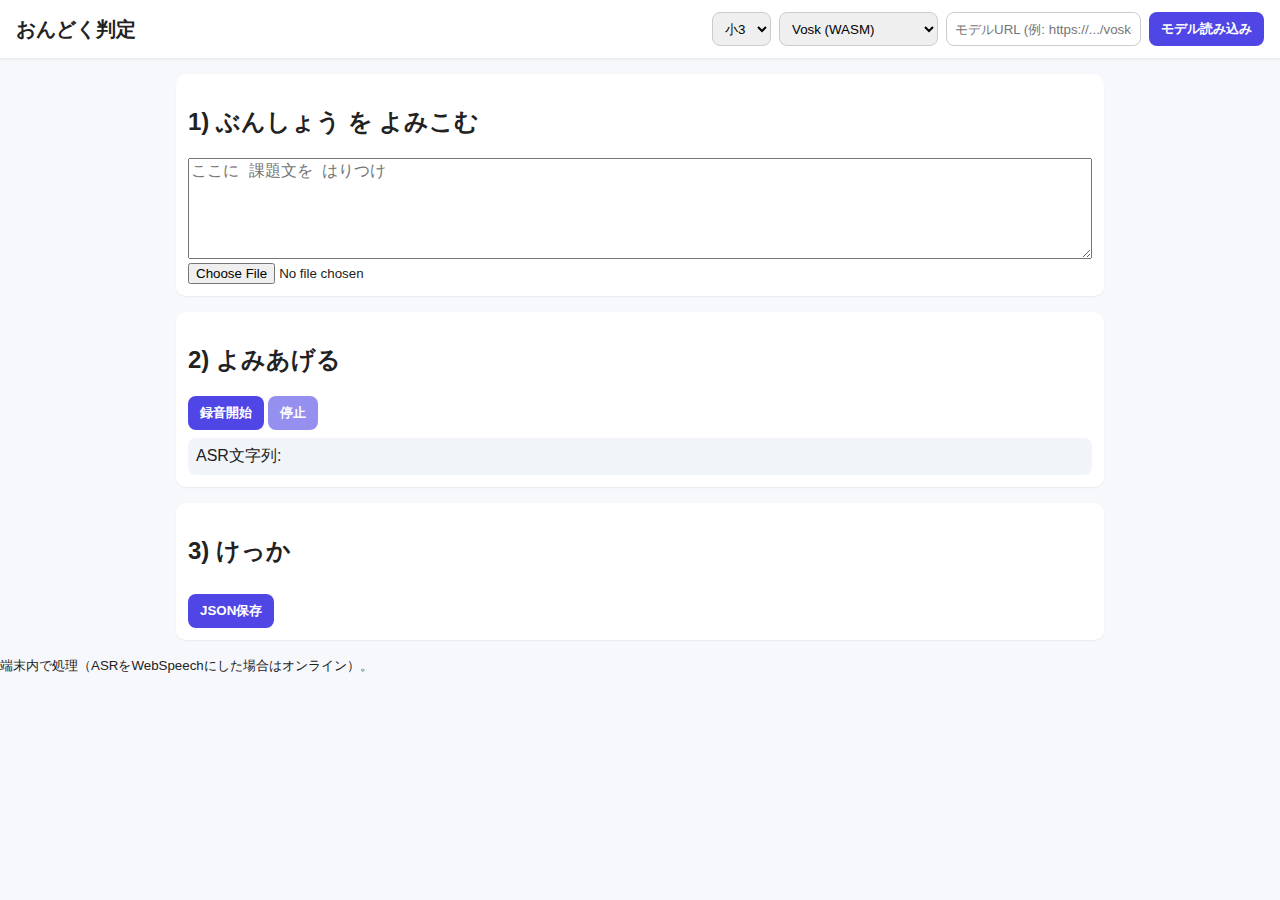
<file: web/index.html>
<!doctype html>
<html lang="ja">
<head>
  <meta charset="utf-8" />
  <meta name="viewport" content="width=device-width, initial-scale=1" />
  <title>おんどく判定（PWA）</title>
  <link rel="manifest" href="manifest.webmanifest">
  <link rel="stylesheet" href="style.css" />
</head>
<body>
  <header>
    <h1>おんどく判定</h1>
    <div class="toolbar">
      <select id="grade">
        <option value="g1">小1</option>
        <option value="g2">小2</option>
        <option value="g3" selected>小3</option>
        <option value="g4">小4</option>
        <option value="g5">小5</option>
        <option value="g6">小6</option>
      </select>
      <select id="asrMode">
        <option value="vosk">Vosk (WASM)</option>
        <option value="webspeech">WebSpeech (online)</option>
      </select>
      <input id="modelUrl" type="text" placeholder="モデルURL (例: https://.../vosk-model-small-ja-0.22)" />
      <button id="loadModelBtn">モデル読み込み</button>
    </div>
  </header>

  <main>
    <section class="panel">
      <h2>1) ぶんしょう を よみこむ</h2>
      <textarea id="refText" rows="5" placeholder="ここに 課題文を はりつけ"></textarea>
      <input type="file" id="refFile" accept=".txt" />
    </section>

    <section class="panel">
      <h2>2) よみあげる</h2>
      <div>
        <button id="startBtn">録音開始</button>
        <button id="stopBtn" disabled>停止</button>
        <span id="status"></span>
      </div>
      <div class="live">
        <div>ASR文字列: <span id="hypText"></span></div>
      </div>
    </section>

    <section class="panel">
      <h2>3) けっか</h2>
      <div id="result"></div>
      <div id="diff" class="diff"></div>
      <div style="margin-top:8px">
        <button id="exportJson">JSON保存</button>
      </div>
    </section>
  </main>

  <footer>
    <small>端末内で処理（ASRをWebSpeechにした場合はオンライン）。</small>
  </footer>

  <script type="module" src="app.js"></script>
</body>
</html>
</file>
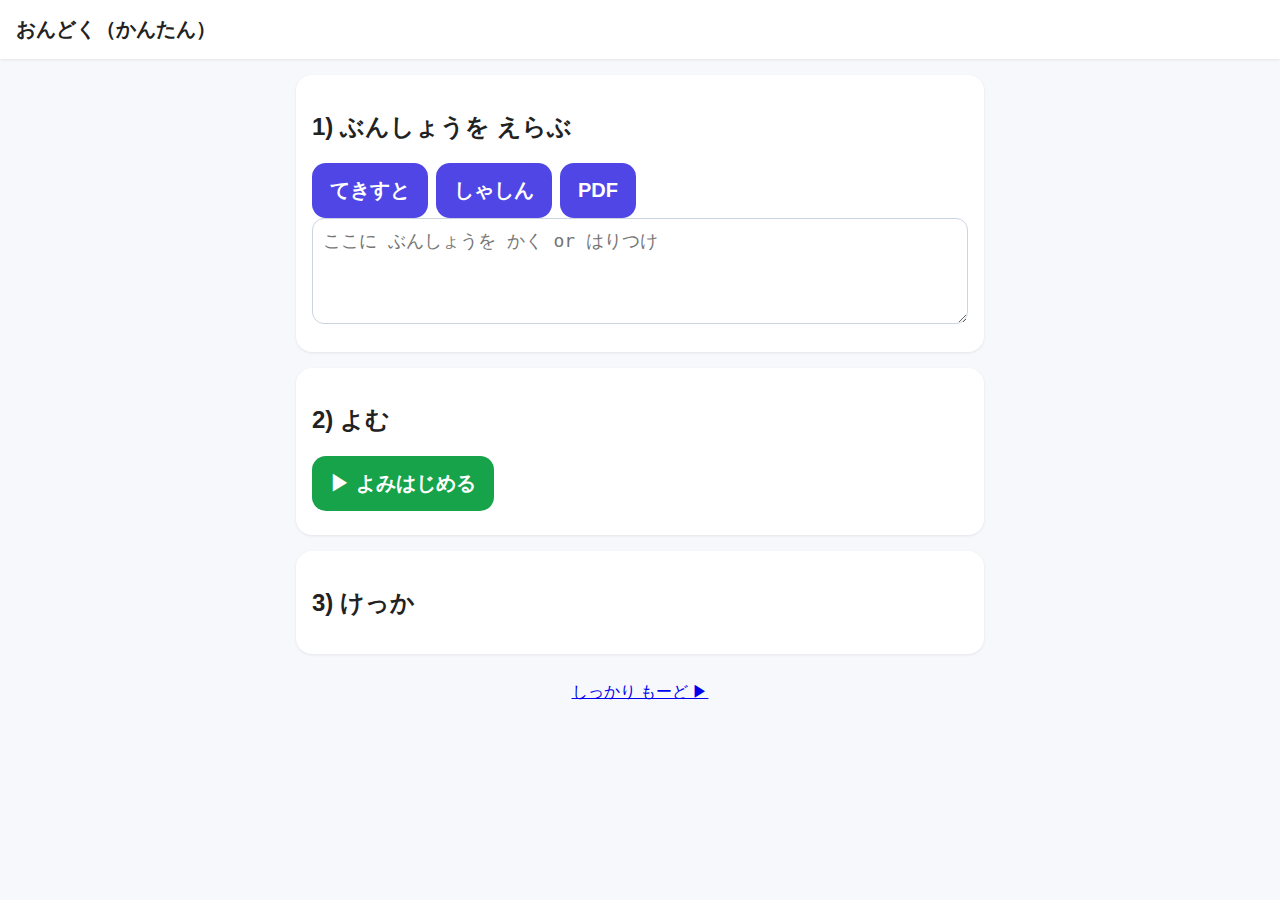
<file: web/kids.html>
<!doctype html>
<html lang="ja">
<head>
  <meta charset="utf-8" />
  <meta name="viewport" content="width=device-width, initial-scale=1" />
  <title>おんどく（かんたん）</title>
  <link rel="manifest" href="manifest.webmanifest">
  <link rel="stylesheet" href="style.css" />
  <link rel="stylesheet" href="kids.css" />
  <script src="https://cdn.jsdelivr.net/npm/tesseract.js@4/dist/tesseract.min.js"></script>
  <script src="https://cdnjs.cloudflare.com/ajax/libs/pdf.js/2.16.105/pdf.min.js"></script>
</head>
<body class="kids">
  <header class="kids-header">
    <h1>おんどく（かんたん）</h1>
  </header>
  <main class="kids-main">
    <section class="kids-card">
      <h2>1) ぶんしょうを えらぶ</h2>
      <div class="kids-actions">
        <button id="btnText" class="big">てきすと</button>
        <button id="btnPhoto" class="big">しゃしん</button>
        <button id="btnPDF" class="big">PDF</button>
      </div>
      <textarea id="refText" rows="4" placeholder="ここに ぶんしょうを かく or はりつけ"></textarea>
      <input type="file" id="photoInput" accept="image/*" hidden>
      <input type="file" id="pdfInput" accept="application/pdf" hidden>
      <div id="ocrStatus" class="note"></div>
    </section>

    <section class="kids-card">
      <h2>2) よむ</h2>
      <div id="speechWarn" class="warn" hidden>この ぶらうざでは「かんたん よみとり」が できません。<br>しっかり もーど（トップページ）か べつの ぶらうざを つかってね。</div>
      <button id="btnRec" class="primary big">▶ よみはじめる</button>
      <div id="status" class="note"></div>
    </section>

    <section class="kids-card">
      <h2>3) けっか</h2>
      <div id="stars" class="stars"></div>
      <div id="summary" class="summary"></div>
      <div id="diff" class="diff"></div>
      <button id="btnAgain" class="big" hidden>🔁 もういちど</button>
    </section>
  </main>

  <footer class="kids-footer">
    <a href="./index.html">しっかり もーど ▶</a>
  </footer>

  <script type="module" src="kids.js"></script>
</body>
</html>
</file>
<file: web/style.css>
:root{--bg:#f7f8fb;--panel:#ffffff;--text:#222;--primary:#4f46e5;--ok:#16a34a;--warn:#f59e0b;--bad:#ef4444}
*{box-sizing:border-box}body{margin:0;background:var(--bg);color:var(--text);font-family:-apple-system,BlinkMacSystemFont,Segoe UI,Roboto,Helvetica,Arial}
header{display:flex;justify-content:space-between;align-items:center;padding:12px 16px;background:#fff;box-shadow:0 1px 3px rgba(0,0,0,.08)}
h1{margin:0;font-size:20px}
.toolbar{display:flex;gap:8px}
main{max-width:960px;margin:0 auto;padding:16px;display:grid;gap:16px}
.panel{background:var(--panel);padding:12px;border-radius:10px;box-shadow:0 1px 2px rgba(0,0,0,.06)}
textarea{width:100%;font-size:16px}
button{background:var(--primary);color:#fff;border:none;border-radius:8px;padding:8px 12px;font-weight:600;cursor:pointer}
button[disabled]{opacity:.6;cursor:not-allowed}
input[type="text"],select{padding:6px 8px;border-radius:8px;border:1px solid #ccc}
.live{margin-top:8px;padding:8px;background:#f1f5f9;border-radius:8px}
.diff{margin-top:8px;line-height:1.8}
.d-eq{color:inherit}.d-rep{color:var(--warn)}.d-ins{color:#2563eb}.d-del{color:var(--bad)}
#result{display:flex;flex-wrap:wrap;gap:8px}
.badge{background:#eef2ff;color:#312e81;padding:6px 10px;border-radius:9999px;font-weight:700}
.score{padding:6px 10px;border-radius:8px;background:#f8fafc}
</file>
<file: web/kids.css>
.kids-header{padding:16px;text-align:center;background:#fff;box-shadow:0 1px 3px rgba(0,0,0,.08)}
.kids-main{max-width:720px;margin:0 auto;padding:16px;display:grid;gap:16px}
.kids-card{background:#fff;padding:16px;border-radius:16px;box-shadow:0 1px 3px rgba(0,0,0,.08)}
.big{font-size:20px;padding:14px 18px;border-radius:14px}
.primary{background:#16a34a;color:#fff;border:none}
.kids-actions{display:flex;gap:8px;flex-wrap:wrap}
.note{margin-top:8px;color:#475569}
.warn{margin-top:8px;color:#b45309;background:#fff7ed;padding:8px;border-radius:8px}
.stars{font-size:28px;margin-bottom:8px}
.summary{font-size:18px;margin-bottom:8px}
.kids-footer{padding:12px;text-align:center;color:#555}
textarea{width:100%;font-size:18px;border-radius:12px;border:1px solid #cbd5e1;padding:10px}
button{cursor:pointer}
</file>
